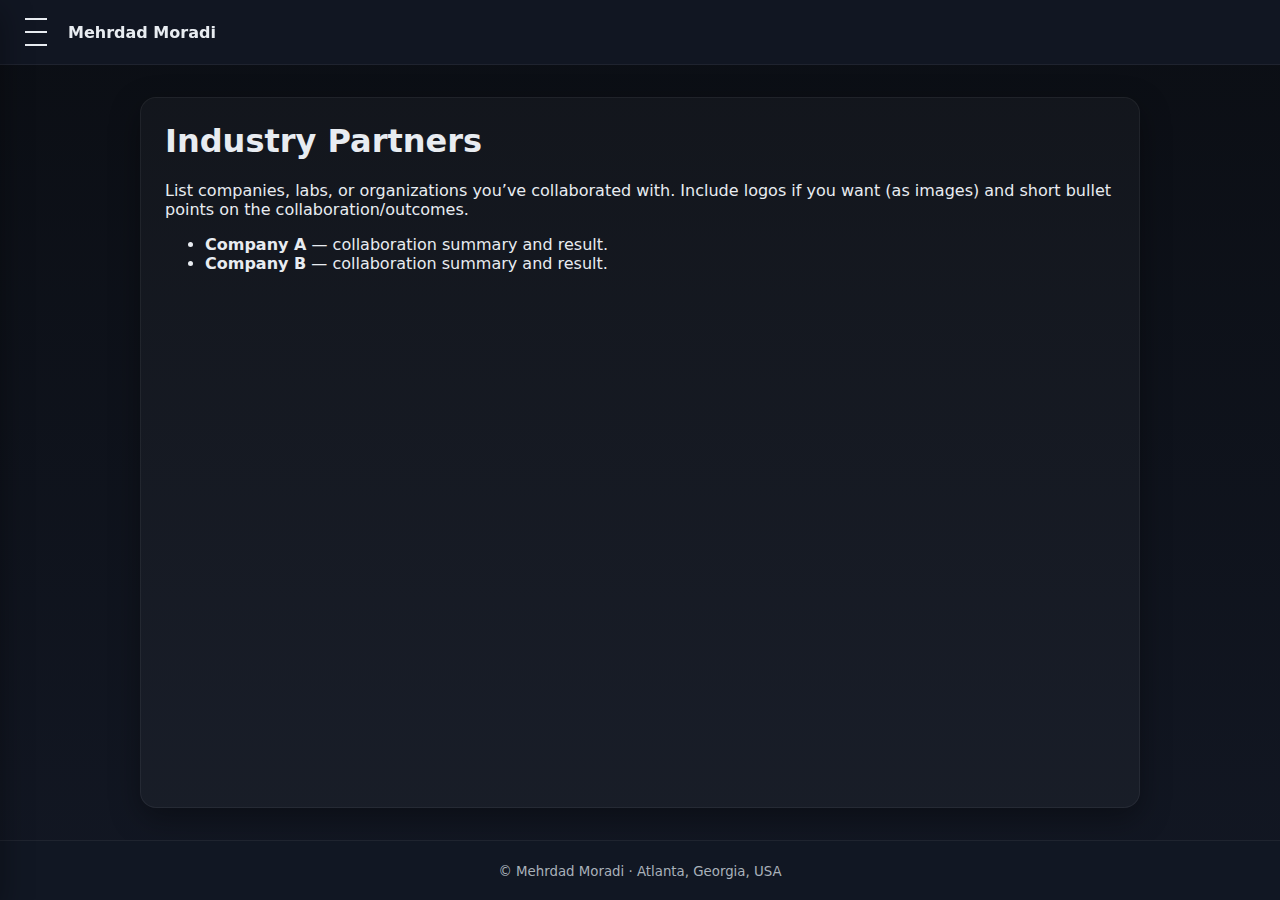
<file: industry-partners.html>
<!doctype html>
<html lang="en">
<head>
  <meta charset="utf-8" />
  <meta name="viewport" content="width=device-width, initial-scale=1" />
  <title>Industry Partners — Mehrdad Moradi</title>
  <link rel="stylesheet" href="styles.css" />
  <script defer src="script.js"></script>
</head>
<body>
  <header class="site-header">
    <button id="menuToggle" class="hamburger" aria-label="Open menu" aria-controls="siteNav" aria-expanded="false">
      <span></span><span></span><span></span>
    </button>
    <a class="brand" href="index.html">Mehrdad Moradi</a>
  </header>

  <nav id="siteNav" class="side-nav" aria-hidden="true">
    <div class="side-nav__inner">
      <a class="side-nav__brand" href="index.html">Mehrdad Moradi</a>
      <ul>
        <li><a href="research.html">Research</a></li>
        <li><a href="education.html">Education</a></li>
        <li><a href="side-projects.html">Side Projects</a></li>
        <li><a href="industry-partners.html">Industry Partners</a></li>
        <li><a href="service.html">Service</a></li>
      </ul>
    </div>
  </nav>
  <div class="backdrop" id="backdrop" hidden></div>

  <main class="container page">
    <h1>Industry Partners</h1>
    <p>List companies, labs, or organizations you’ve collaborated with. Include logos if you want (as images) and short bullet points on the collaboration/outcomes.</p>
    <ul>
      <li><strong>Company A</strong> — collaboration summary and result.</li>
      <li><strong>Company B</strong> — collaboration summary and result.</li>
    </ul>
  </main>

  <footer class="site-footer">
    <small>© <span id="year"></span> Mehrdad Moradi · Atlanta, Georgia, USA</small>
  </footer>
</body>
</html>
</file>
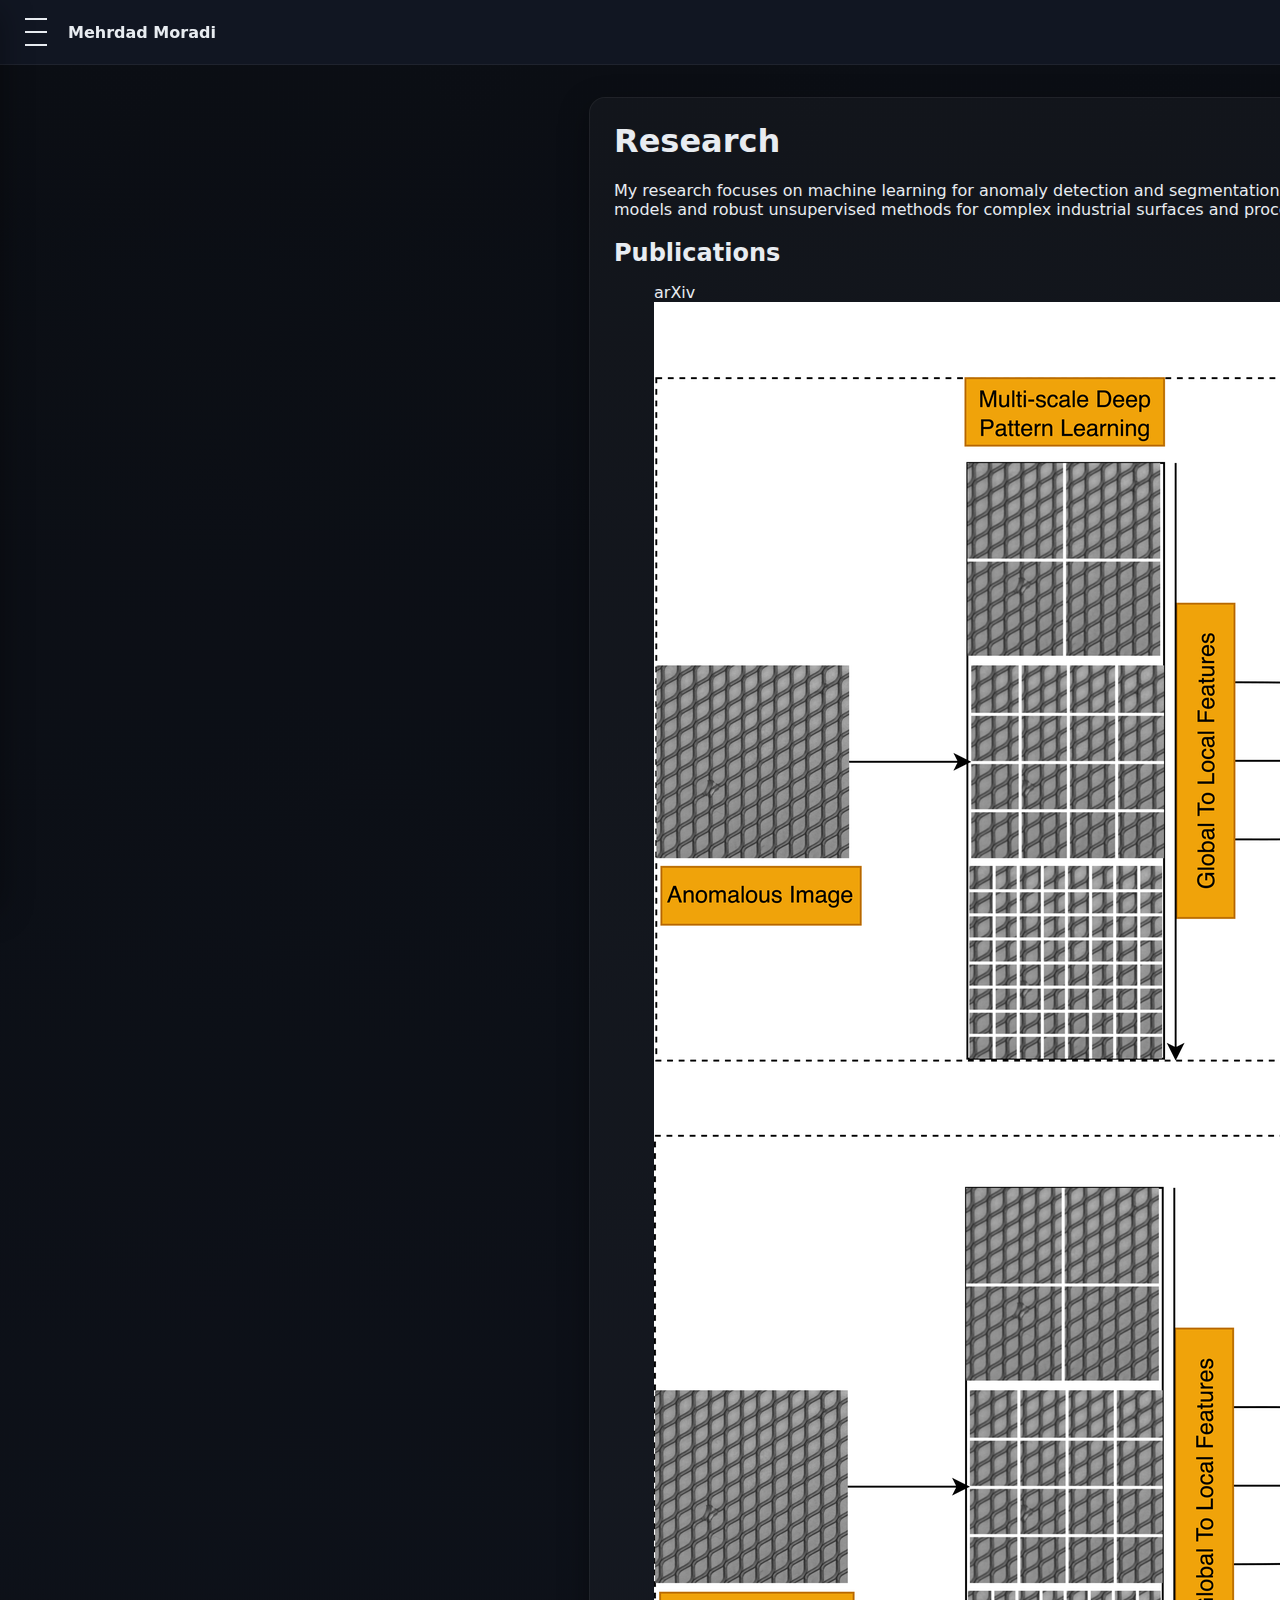
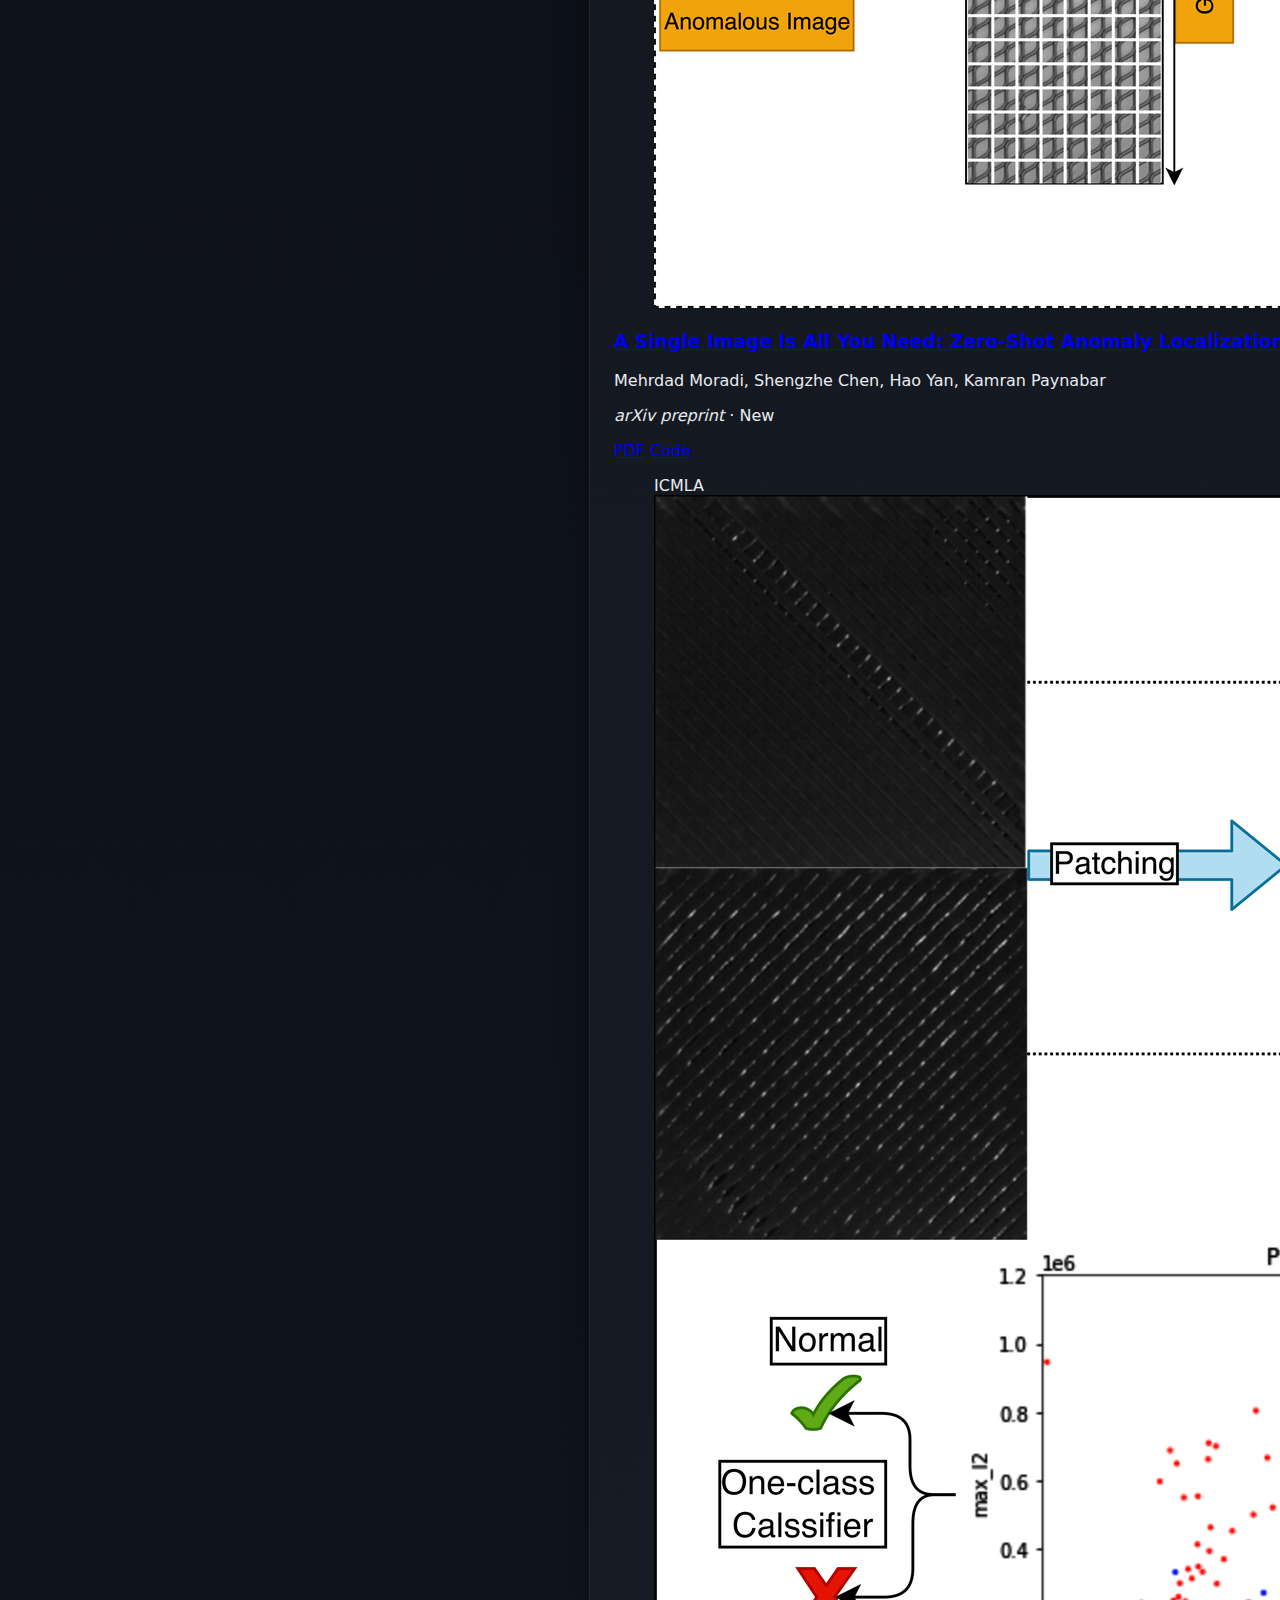
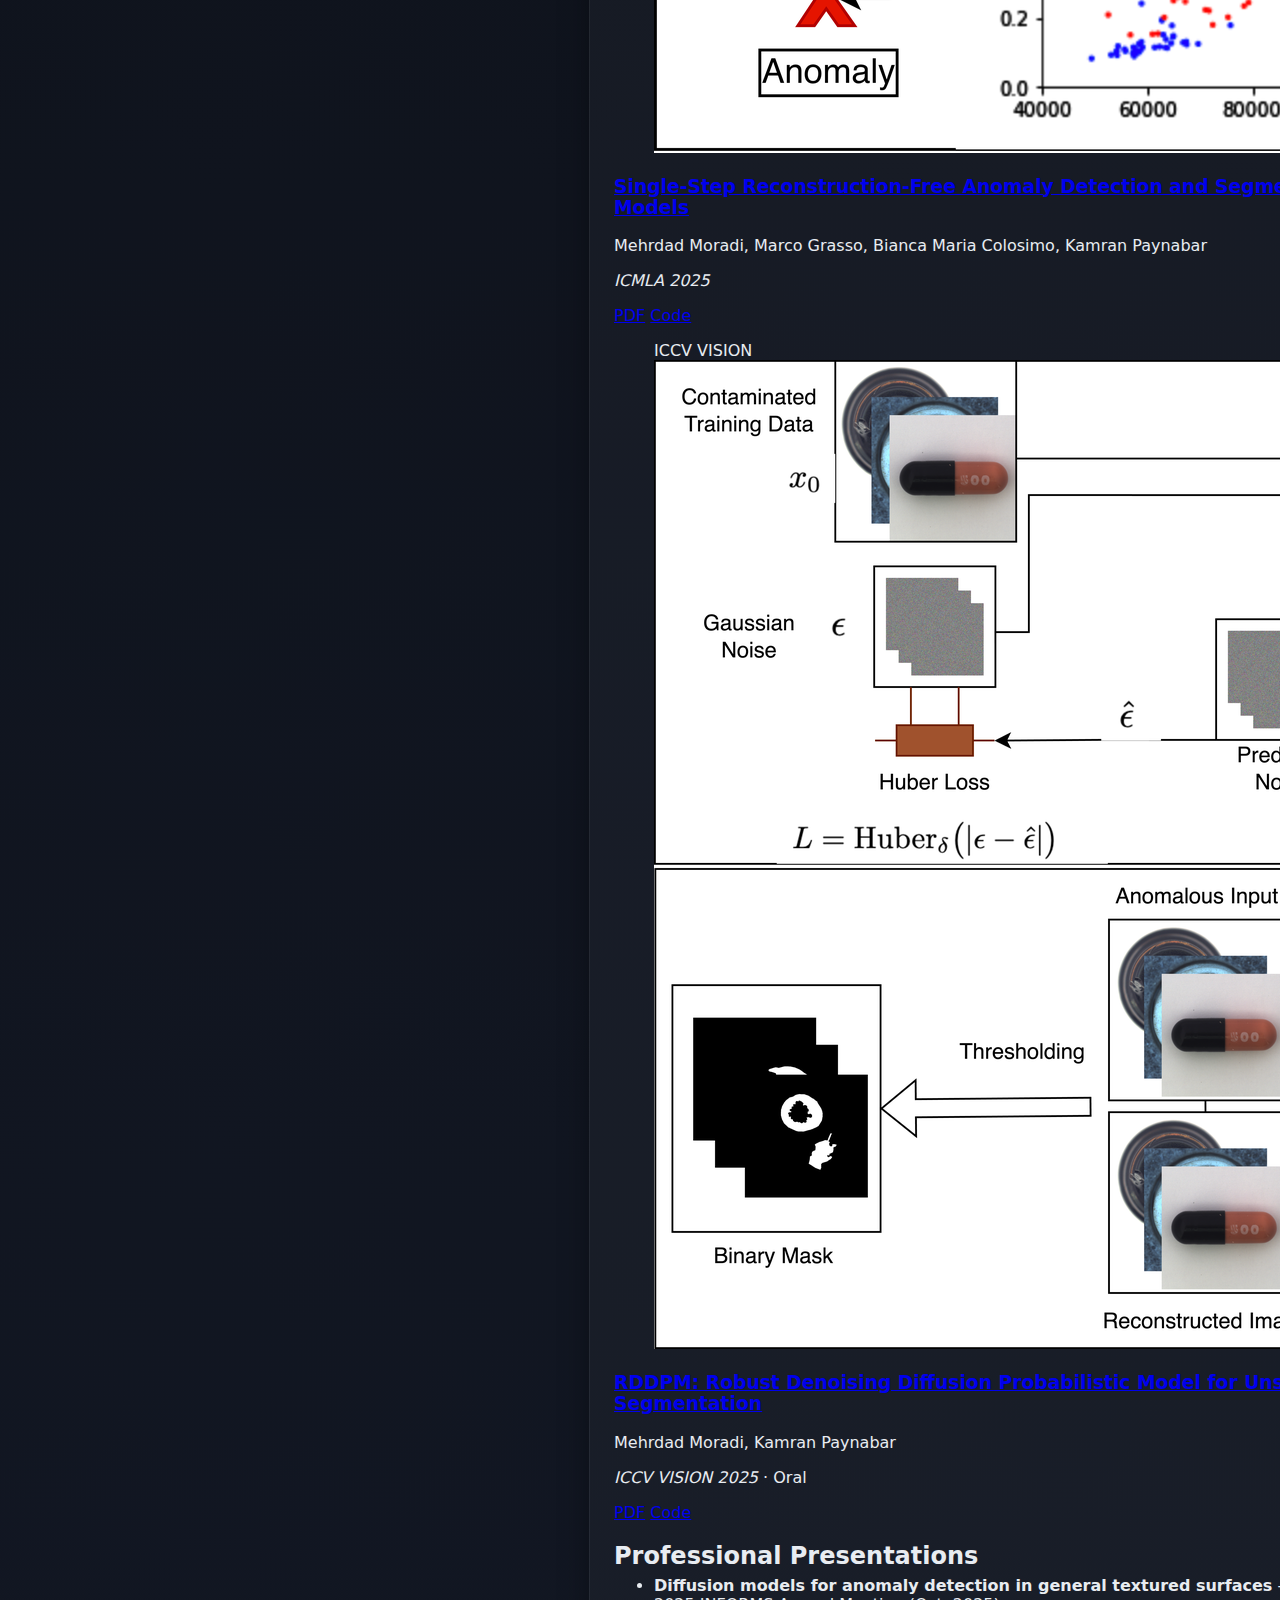
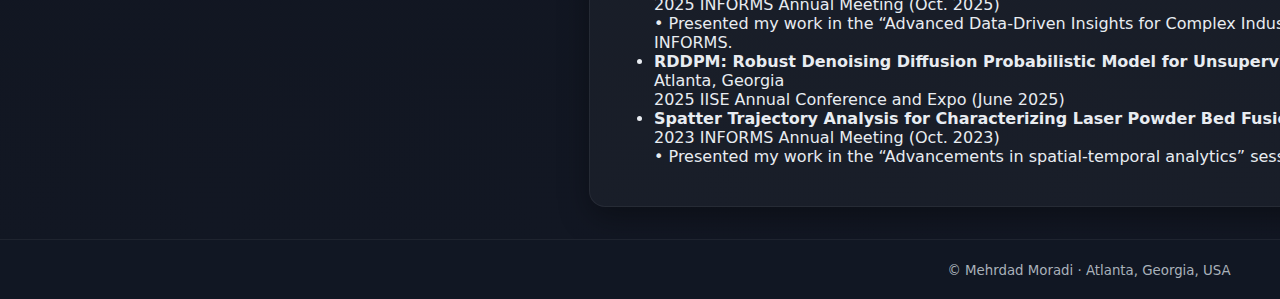
<file: research.html>
<!doctype html>
<html lang="en">
<head>
  <meta charset="utf-8" />
  <meta name="viewport" content="width=device-width, initial-scale=1" />
  <title>Research — Mehrdad Moradi</title>
  <meta name="description" content="Research by Mehrdad Moradi: publications and professional presentations.">
  <link rel="stylesheet" href="styles.css" />
  <script defer src="script.js"></script>
</head>
<body>
  <!-- Header / Hamburger -->
  <header class="site-header">
    <button id="menuToggle" class="hamburger" aria-label="Open menu" aria-controls="siteNav" aria-expanded="false">
      <span></span><span></span><span></span>
    </button>
    <a class="brand" href="index.html">Mehrdad Moradi</a>
  </header>

  <!-- Side Drawer Nav -->
  <nav id="siteNav" class="side-nav" aria-hidden="true">
    <div class="side-nav__inner">
      <a class="side-nav__brand" href="index.html">Mehrdad Moradi</a>
      <ul>
        <li><a href="research.html">Research</a></li>
        <li><a href="education.html">Education</a></li>
        <li><a href="side-projects.html">Side Projects</a></li>
        <li><a href="industry-partners.html">Industry Partners</a></li>
        <li><a href="service.html">Service</a></li>
      </ul>
    </div>
  </nav>
  <div class="backdrop" id="backdrop" hidden></div>

  <main class="container page">
    <h1>Research</h1>
    <p>My research focuses on machine learning for anomaly detection and segmentation, with an emphasis on diffusion models and robust unsupervised methods for complex industrial surfaces and processes.</p>

<h2>Publications</h2>

<div class="pub-grid">
  <!-- Pub 1 -->
  <article class="pub-card">
    <figure class="pub-media">
      <span class="badge badge--preprint">arXiv</span>
      <!-- Replace src with your real thumbnail -->
      <img src="images/ssdnet-thumb.jpg" alt="Thumbnail for 'A Single Image Is All You Need'">
    </figure>

    <div class="pub-body">
      <h3 class="pub-title">
        <a href="#" aria-label="Publication page">
          A Single Image Is All You Need: Zero-Shot Anomaly Localization Without Training Data
        </a>
      </h3>

      <p class="pub-authors">
        Mehrdad Moradi, Shengzhe Chen, Hao Yan, Kamran Paynabar
      </p>
      <p class="pub-venue">
        <em>arXiv preprint</em> · <span class="pill pill--new">New</span>
      </p>

      <div class="pub-actions">
        <a class="btn btn--pdf" href="paper-ssdnet.pdf" target="_blank" rel="noopener">PDF</a>
        <a class="btn" href="https://github.com/mehrdadmoradi124/SSDnet" target="_blank" rel="noopener">Code</a>
      </div>
    </div>
  </article>

  <!-- Pub 2 -->
  <article class="pub-card">
    <figure class="pub-media">
      <span class="badge badge--conf">ICMLA</span>
      <img src="images/radar-thumb.jpg" alt="Thumbnail for 'Single-Step Reconstruction-Free Anomaly Detection'">
    </figure>

    <div class="pub-body">
      <h3 class="pub-title">
        <a href="#">
          Single-Step Reconstruction-Free Anomaly Detection and Segmentation via Diffusion Models
        </a>
      </h3>

      <p class="pub-authors">
        Mehrdad Moradi, Marco Grasso, Bianca Maria Colosimo, Kamran Paynabar
      </p>
      <p class="pub-venue">
        <em>ICMLA 2025</em>
      </p>

      <div class="pub-actions">
        <a class="btn btn--pdf" href="paper-radar.pdf" target="_blank" rel="noopener">PDF</a>
        <a class="btn" href="https://github.com/mehrdadmoradi124/RADAR" target="_blank" rel="noopener">Code</a>
      </div>
    </div>
  </article>

  <!-- Pub 3 -->
  <article class="pub-card">
    <figure class="pub-media">
      <span class="badge badge--workshop">ICCV VISION</span>
      <img src="images/rddpm-thumb.jpg" alt="Thumbnail for 'RDDPM: Robust Denoising Diffusion Probabilistic Model'">
    </figure>

    <div class="pub-body">
      <h3 class="pub-title">
        <a href="#">
          RDDPM: Robust Denoising Diffusion Probabilistic Model for Unsupervised Anomaly Segmentation
        </a>
      </h3>

      <p class="pub-authors">
        Mehrdad Moradi, Kamran Paynabar
      </p>
      <p class="pub-venue">
        <em>ICCV VISION 2025</em> · <span class="pill">Oral</span>
      </p>

      <div class="pub-actions">
        <a class="btn btn--pdf" href="paper-rddpm.pdf" target="_blank" rel="noopener">PDF</a>
        <a class="btn" href="https://github.com/mehrdadmoradi124/RDDPM" target="_blank" rel="noopener">Code</a>
      </div>
    </div>
  </article>
</div>

    <h2>Professional Presentations</h2>
    <ul>
      <li>
        <strong>Diffusion models for anomaly detection in general textured surfaces</strong> — Atlanta, Georgia<br>
        2025 INFORMS Annual Meeting (Oct. 2025)<br>
        • Presented my work in the “Advanced Data-Driven Insights for Complex Industrial Processes” session at INFORMS.
      </li>
      <li>
        <strong>RDDPM: Robust Denoising Diffusion Probabilistic Model for Unsupervised Anomaly Segmentation</strong> — Atlanta, Georgia<br>
        2025 IISE Annual Conference and Expo (June 2025)
      </li>
      <li>
        <strong>Spatter Trajectory Analysis for Characterizing Laser Powder Bed Fusion Process</strong> — Phoenix, Arizona<br>
        2023 INFORMS Annual Meeting (Oct. 2023)<br>
        • Presented my work in the “Advancements in spatial-temporal analytics” session at INFORMS.
      </li>
    </ul>
  </main>

  <footer class="site-footer">
    <small>© <span id="year"></span> Mehrdad Moradi · Atlanta, Georgia, USA</small>
  </footer>
</body>
</html>
</file>
<file: styles.css>
:root {
  --bg: #0b0e14;
  --card: #121723;
  --text: #e8ecf1;
  --muted: #a9b1ba;
  --link: #69a7ff;
  --accent: #7ee787;
  --shadow: 0 10px 30px rgba(0,0,0,.35);
}

* { box-sizing: border-box; }
html, body { margin: 0; padding: 0; }
body {
  font-family: system-ui, -apple-system, Segoe UI, Roboto, Arial, sans-serif;
  color: var(--text);
  background: linear-gradient(180deg, #0b0e14 0%, #121723 100%);
  min-height: 100vh;
  display: grid;
  grid-template-rows: auto 1fr auto;
}

/* Header */
.site-header {
  position: sticky; top: 0; z-index: 20;
  display: flex; align-items: center; gap: .75rem;
  padding: .75rem 1rem;
  background: rgba(18, 23, 35, .9);
  backdrop-filter: blur(6px);
  border-bottom: 1px solid rgba(255,255,255,.06);
}
.brand, .side-nav__brand {
  color: var(--text); text-decoration: none; font-weight: 600;
}

/* Hamburger (three lines) */
.hamburger {
  width: 40px; height: 40px; display: grid; place-items: center;
  background: transparent; border: none; cursor: pointer;
}
.hamburger span {
  display: block; width: 22px; height: 2px; background: var(--text);
  margin: 3px 0; transition: transform .25s ease, opacity .25s ease;
}
.hamburger.is-open span:nth-child(1) { transform: translateY(5px) rotate(45deg); }
.hamburger.is-open span:nth-child(2) { opacity: 0; }
.hamburger.is-open span:nth-child(3) { transform: translateY(-5px) rotate(-45deg); }

/* Side drawer */
.side-nav {
  position: fixed; inset: 0 auto 0 0; width: 280px; transform: translateX(-100%);
  background: var(--card); box-shadow: var(--shadow);
  transition: transform .25s ease; z-index: 30;
}
.side-nav.open { transform: translateX(0); }
.side-nav__inner { padding: 1rem; }
.side-nav ul { list-style: none; margin: .75rem 0 0; padding: 0; }
.side-nav li { margin: .35rem 0; }
.side-nav a { color: var(--text); text-decoration: none; padding: .5rem .25rem; display: block; border-radius: 6px; }
.side-nav a:hover, .side-nav a:focus { background: rgba(255,255,255,.06); }
.backdrop {
  position: fixed; inset: 0; background: rgba(0,0,0,.4); z-index: 25;
}

/* Layout */
.container { width: min(1000px, 92%); margin: 2rem auto; }
.hero {
  text-align: center;
  background: rgba(255,255,255,.03);
  border: 1px solid rgba(255,255,255,.06);
  border-radius: 16px; padding: 2rem 1.2rem; box-shadow: var(--shadow);
}
.avatar {
  width: 140px;
  height: 140px;
  object-fit: cover;
  border-radius: 50%;
  border: 3px solid rgba(255,255,255,.12);
  box-shadow: 0 10px 20px rgba(0,0,0,.35);

  object-position: center 20%; /* shift photo inside circle */
}
.hero h1 { margin: .8rem 0 .2rem; }
.location { color: var(--muted); margin: 0 0 .6rem; }

.social { display: flex; justify-content: center; gap: .8rem; margin: .6rem 0 1.2rem; }
.icon { width: 22px; height: 22px; fill: currentColor; color: var(--text); opacity: .9; }
.social a { display: inline-grid; place-items: center; padding: .4rem; border-radius: 10px; background: rgba(255,255,255,.06); }
.social a:hover { background: rgba(255,255,255,.12); color: var(--accent); }

.intro { margin-top: .8rem; color: var(--text); }

/* Album grid */
.album { margin-top: 2rem; }
.album h2 { margin-bottom: .8rem; }
.grid {
  display: grid;
  grid-template-columns: repeat(auto-fill, minmax(180px, 1fr));
  gap: .75rem;
}
.grid img {
  width: 100%; height: 160px; object-fit: cover; border-radius: 12px;
  border: 1px solid rgba(255,255,255,.08);
  box-shadow: 0 6px 14px rgba(0,0,0,.25);
}

/* Content pages */
.page {
  background: rgba(255,255,255,.03);
  border: 1px solid rgba(255,255,255,.06);
  border-radius: 16px; padding: 1.5rem; box-shadow: var(--shadow);
}
.page h1 { margin-top: 0; }
.page h2 { margin-bottom: .4rem; }
.page ul { margin-top: .25rem; }

/* Footer */
.site-footer {
  padding: 1.25rem 1rem; text-align: center; color: var(--muted);
  border-top: 1px solid rgba(255,255,255,.06);
  background: rgba(18, 23, 35, .9);
}

/* Small screens */
@media (max-width: 520px) {
  .avatar { width: 120px; height: 120px; }
  .grid img { height: 140px; }
}
.edu-logo {
  width: 5px;   /* shrink logo size */
  height: auto;  /* keep aspect ratio */
  object-fit: contain;
  margin-right: 0.75rem;
}
</file>
